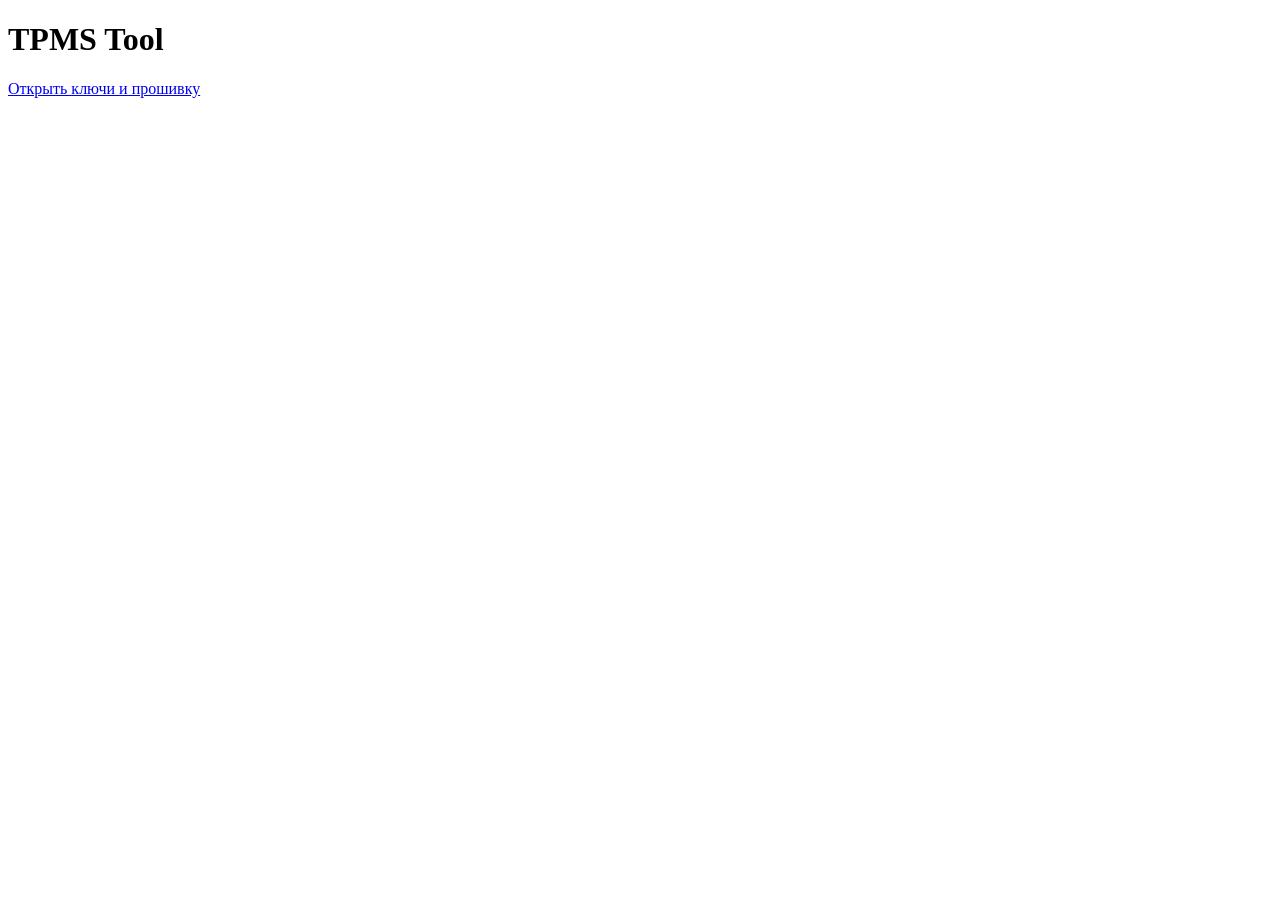
<file: index.html>
<!doctype html><html lang="ru"><head><meta charset="utf-8"><meta name="viewport" content="width=device-width,initial-scale=1"><title>TPMS Tool</title></head><body><h1>TPMS Tool</h1><p><a href="tools/keygen.html">Открыть ключи и прошивку</a></p></body></html>
</file>
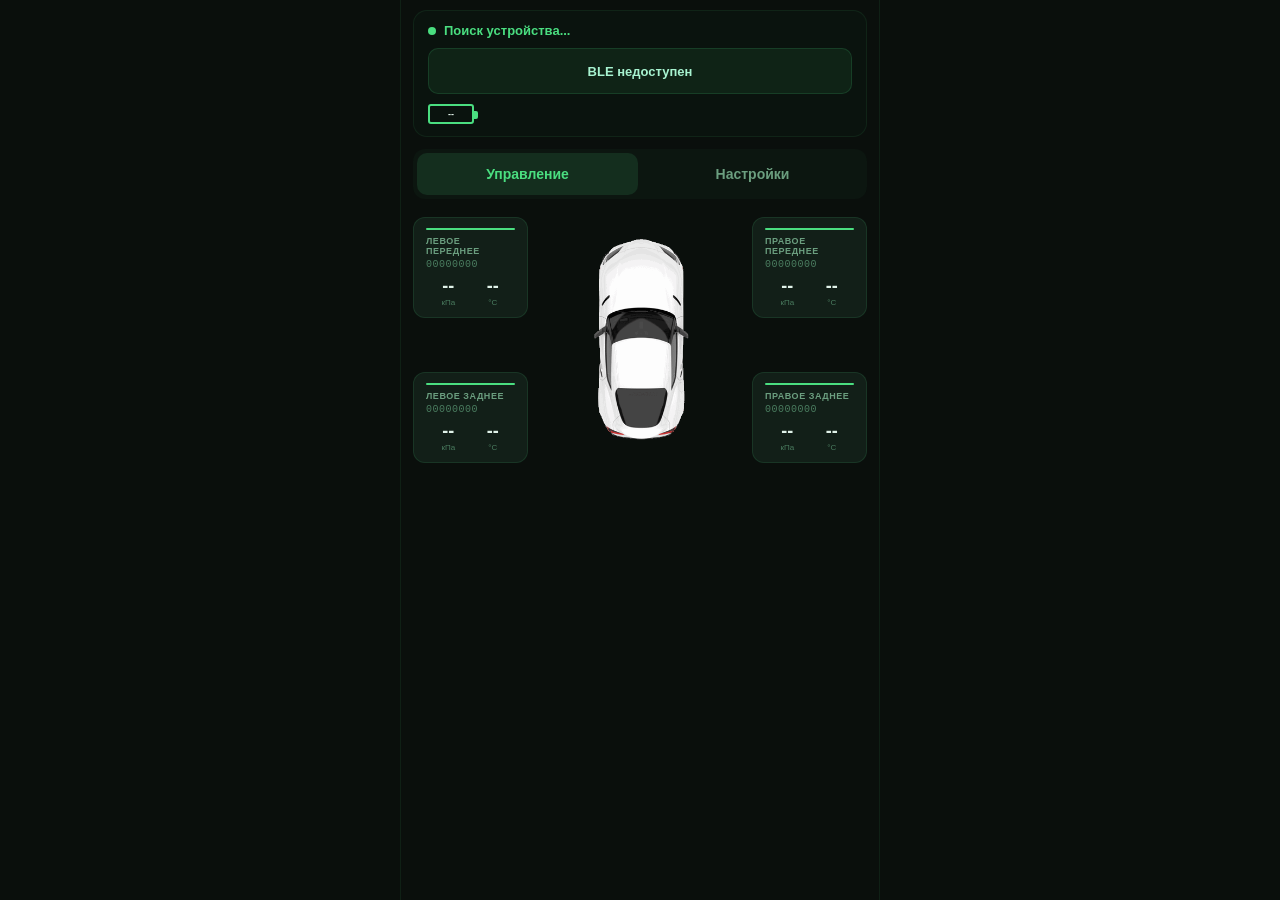
<file: webapp/index.html>
<!DOCTYPE html>
<html lang="ru">
<head>
  <meta charset="UTF-8">
  <meta name="viewport" content="width=device-width, initial-scale=1.0, viewport-fit=cover, user-scalable=no">
  <meta name="theme-color" content="#0A0F0C">
  <meta name="apple-mobile-web-app-capable" content="yes">
  <meta name="apple-mobile-web-app-status-bar-style" content="black-translucent">
  <link rel="manifest" href="manifest.json">
  <link rel="apple-touch-icon" href="icon-192.png">
  <link rel="icon" href="icon.svg" type="image/svg+xml">
  <title>TPMS NRF52840</title>
  <link rel="stylesheet" href="style.css">
</head>
<body>
<div class="app-container">

  <!-- HEADER -->
  <div class="header">
    <div class="header-status">
      <div class="dot" id="conn-dot"></div>
      <span id="conn-text">Поиск устройства...</span>
    </div>
    <button id="btn-scan" class="btn btn-secondary btn-scan">Поиск</button>
    <div class="battery-icon" id="header-battery">
      <div class="battery-fill" style="width:0%"></div>
      <span class="battery-label">--</span>
    </div>
  </div>

  <!-- iOS warning -->
  <div id="ios-warning" class="ios-warning">
    <strong>Внимание: iOS не поддерживает Web Bluetooth</strong>
    Safari/Apple не реализовала Web Bluetooth API. Это приложение работает только в Chrome/Edge на Android и десктопе. Для iPhone нужно нативное приложение.
  </div>

  <!-- TABS -->
  <div class="tabs">
    <button class="tab active" data-tab="main">Управление</button>
    <button class="tab" data-tab="settings">Настройки</button>
  </div>

  <!-- PAGE: MAIN -->
  <div class="page active" id="page-main">
    <div class="car-stage">
      <img src="car_top.png" class="car-img" alt="Car top view">
      <div class="sensor-card sensor-fl" data-idx="0">
        <div class="sc-line"></div>
        <div class="s-title">Левое переднее</div>
        <div class="s-id">00000000</div>
        <div class="s-values">
          <div class="s-val s-pressure"><span>--</span><small>кПа</small></div>
          <div class="s-val s-temp"><span>--</span><small>°C</small></div>
        </div>
      </div>
      <div class="sensor-card sensor-fr" data-idx="1">
        <div class="sc-line"></div>
        <div class="s-title">Правое переднее</div>
        <div class="s-id">00000000</div>
        <div class="s-values">
          <div class="s-val s-pressure"><span>--</span><small>кПа</small></div>
          <div class="s-val s-temp"><span>--</span><small>°C</small></div>
        </div>
      </div>
      <div class="sensor-card sensor-rl" data-idx="2">
        <div class="sc-line"></div>
        <div class="s-title">Левое заднее</div>
        <div class="s-id">00000000</div>
        <div class="s-values">
          <div class="s-val s-pressure"><span>--</span><small>кПа</small></div>
          <div class="s-val s-temp"><span>--</span><small>°C</small></div>
        </div>
      </div>
      <div class="sensor-card sensor-rr" data-idx="3">
        <div class="sc-line"></div>
        <div class="s-title">Правое заднее</div>
        <div class="s-id">00000000</div>
        <div class="s-values">
          <div class="s-val s-pressure"><span>--</span><small>кПа</small></div>
          <div class="s-val s-temp"><span>--</span><small>°C</small></div>
        </div>
      </div>
    </div>
  </div>

  <!-- PAGE: SETTINGS -->
  <div class="page" id="page-settings">

    <!-- ЧАСТОТА -->
    <div class="section">
      <div class="section-title">Частота</div>
      <div class="radio-row">
        <label class="radio-btn"><input type="radio" name="freq" class="freq-radio" value="315"> 315 МГц</label>
        <label class="radio-btn"><input type="radio" name="freq" class="freq-radio" value="433" checked> 433 МГц</label>
      </div>
      <button class="btn btn-primary" id="btn-save-freq">Сохранить</button>
    </div>

    <!-- ЭМУЛЯТОР -->
    <div class="section">
      <div class="section-title">Эмулятор</div>
      <div class="row">
        <div class="field">
          <label>Интервал, сек</label>
          <input type="number" id="input-interval" value="900" min="1">
        </div>
        <div class="field">
          <label>Пакетов/датчик</label>
          <input type="number" id="input-packets" value="2" min="1" max="20">
        </div>
        <button class="btn btn-primary btn-burst" id="btn-burst">Burst</button>
      </div>
      <button class="btn btn-primary" id="btn-save-autotx">Сохранить</button>
    </div>

    <!-- СНИФФЕР -->
    <div class="section">
      <div class="section-title">Сниффер</div>
      <div class="row">
        <button class="btn btn-secondary" id="btn-sniff-toggle">Старт</button>
        <button class="btn btn-primary" id="btn-sniff-apply">Применить</button>
      </div>
      <div class="mono" id="sniff-status">Сниффер: выкл</div>
    </div>

    <!-- БАТАРЕЯ -->
    <div class="section">
      <div class="section-title">Батарея</div>
      <div class="row">
        <div class="field">
          <label>Реальное напряжение</label>
          <input type="number" id="input-batt-cal" placeholder="3750">
        </div>
        <div class="field">
          <label>Ёмкость АКБ, мАч</label>
          <input type="number" id="input-capacity" value="850" min="100">
        </div>
      </div>
      <div class="row">
        <button class="btn btn-secondary" id="btn-batt-cal">Калибр.</button>
        <button class="btn btn-danger" id="btn-reset-cal">Сброс</button>
      </div>
      <div class="mono muted" id="batt-details">Нет данных</div>
      <div class="divider"></div>
      <div class="mono accent" id="calc-result">Время работы от АКБ: —</div>
    </div>

    <!-- ЛОГ -->
    <div class="section">
      <div class="section-title">Лог</div>
      <div class="log-box"><div id="log"></div></div>
    </div>

    <!-- ЛИЦЕНЗИЯ -->
    <div class="section">
      <div class="section-title">Лицензия</div>
      <div id="lic-inputs">
        <label>Ключ (8 hex)</label>
        <input type="text" id="input-license" maxlength="8" placeholder="00000000">
        <button class="btn btn-primary" id="btn-activate">Активировать</button>
        <button class="btn btn-secondary btn-email" id="btn-license-email">Получить ключ по почте</button>
      </div>
      <div class="license-status" id="license-status">Без лицензии</div>
    </div>

  </div>

  <!-- SENSOR EDITOR MODAL -->
  <div class="modal-overlay" id="modal-overlay">
    <div class="modal">
      <h3 id="editor-title">Датчик</h3>
      <div class="form-group">
        <label>ID датчика</label>
        <input type="text" id="editor-id" maxlength="8" placeholder="00000000">
      </div>
      <div class="row">
        <div class="field">
          <label>Давление (кПа)</label>
          <input type="number" id="editor-pressure" placeholder="230">
        </div>
        <div class="field">
          <label>Температура (°C)</label>
          <input type="number" id="editor-temp" placeholder="20">
        </div>
      </div>
      <label class="toggle">
        <input type="checkbox" id="editor-enabled" checked>
        <span class="slider"></span>
        Датчик включен
      </label>
      <div class="row">
        <button class="btn btn-secondary" id="editor-cancel">Отмена</button>
        <button class="btn btn-primary" id="editor-save">Сохранить</button>
      </div>
      <button class="btn btn-cancel" id="editor-close" style="margin-top:8px">Закрыть</button>
    </div>
  </div>
</div>

<script src="app.js"></script>
</body>
</html>
</file>
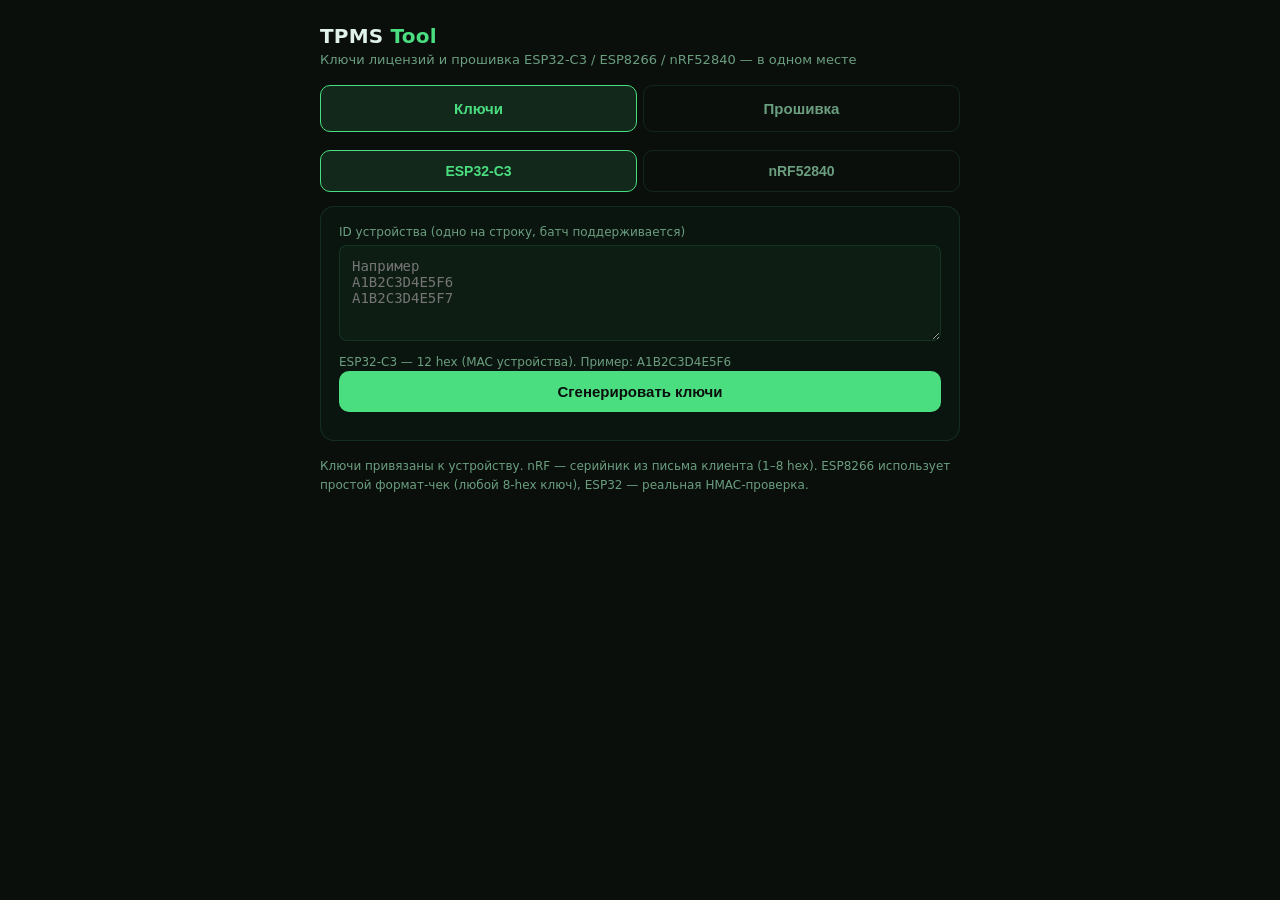
<file: tools/keygen.html>
<!DOCTYPE html>
<html lang="ru">
<head>
<meta charset="utf-8">
<meta name="viewport" content="width=device-width, initial-scale=1">
<title>TPMS Tool — ключи и прошивка</title>
<style>
  :root {
    --bg:#0A0F0C; --card:rgba(74,222,128,.03); --border:rgba(74,222,128,.12);
    --accent:#4ADE80; --accent-press:#3BBE6A; --text:#E0F2E9; --muted:#6B9E7F;
    --danger:#FCA5A5; --warn:#FBBD24;
  }
  * { box-sizing:border-box; margin:0; padding:0; }
  body { font-family:system-ui,'Segoe UI',sans-serif; background:var(--bg); color:var(--text);
         min-height:100vh; display:flex; justify-content:center; padding:24px 12px; }
  .wrap { width:100%; max-width:640px; }
  h1 { font-size:20px; margin-bottom:4px; letter-spacing:.2px; }
  h1 span { color:var(--accent); }
  p.sub { color:var(--muted); font-size:13px; margin-bottom:18px; }

  .nav { display:flex; gap:6px; margin-bottom:18px; }
  .nav button { flex:1; padding:14px; border:1px solid var(--border); border-radius:10px; background:transparent;
      color:var(--muted); font-size:15px; font-weight:700; cursor:pointer; }
  .nav button.active { background:rgba(74,222,128,.12); color:var(--accent); border-color:var(--accent); }

  .card { background:var(--card); border:1px solid var(--border); border-radius:14px; padding:18px; margin-bottom:14px; }
  .card-title { font-size:12px; color:var(--muted); font-weight:700; text-transform:uppercase; letter-spacing:.08em; margin-bottom:12px; }
  .tabs { display:flex; gap:6px; margin-bottom:14px; }
  .tab { flex:1; padding:12px; border:1px solid var(--border); border-radius:10px; background:transparent;
      color:var(--muted); font-size:14px; font-weight:700; cursor:pointer; }
  .tab.active { background:rgba(74,222,128,.12); color:var(--accent); border-color:var(--accent); }
  .tab:disabled { opacity:.4; cursor:not-allowed; }

  label { display:block; font-size:12px; color:var(--muted); margin-bottom:6px; }
  input[type=text], textarea { width:100%; padding:12px; font-size:16px; letter-spacing:1px;
      background:rgba(74,222,128,.04); border:1px solid var(--border); border-radius:8px; color:var(--text);
      font-family:'Consolas',monospace; outline:none; }
  input:focus, textarea:focus { border-color:var(--accent); }
  textarea { min-height:96px; letter-spacing:0; font-size:14px; }
  select { width:100%; padding:12px; font-size:15px; background:rgba(74,222,128,.04);
      border:1px solid var(--border); border-radius:8px; color:var(--text); outline:none; }
  button { width:100%; padding:12px; border:0; border-radius:10px; background:var(--accent); color:var(--bg);
      font-size:15px; font-weight:700; cursor:pointer; }
  button:hover { background:var(--accent-press); }
  button:active { transform:scale(.98); }
  button:disabled { opacity:.5; cursor:not-allowed; }
  .btn-ghost { background:rgba(74,222,128,.1); border:1px solid var(--border); color:var(--accent); }
  .btn-danger { background:rgba(239,68,68,.12); border:1px solid var(--border); color:var(--danger); }
  .btn-small { padding:6px 12px; font-size:12px; width:auto; margin:0; }
  .row { display:flex; gap:8px; align-items:center; margin-bottom:10px; }
  .row > * { flex:1; }

  .hint { font-size:12px; color:var(--muted); margin:8px 0 0; line-height:1.5; }
  .result { margin-top:16px; }
  .res-row { display:flex; align-items:center; justify-content:space-between; gap:10px;
      padding:10px 12px; border:1px solid var(--border); border-radius:8px; margin-top:8px; font-family:'Consolas',monospace; }
  .res-row .id { color:var(--muted); font-size:13px; }
  .res-row .key { color:var(--accent); font-size:16px; font-weight:700; letter-spacing:1px; }
  .copy { background:rgba(74,222,128,.1); border:1px solid var(--border); color:var(--accent);
      font-size:12px; padding:5px 10px; border-radius:6px; width:auto; margin:0; cursor:pointer; }
  .copy:hover { background:rgba(74,222,128,.2); }
  .err { color:var(--danger); font-size:13px; margin-top:10px; white-space:pre-line; }
  .note { font-size:12px; color:var(--muted); margin-top:16px; line-height:1.6; }
  .done { color:var(--accent); font-size:12px; margin-top:6px; }

  .file-row { display:flex; align-items:center; gap:10px; padding:10px; border:1px solid var(--border);
      border-radius:8px; margin-bottom:8px; }
  .file-row .off { width:100px; flex:0 0 100px; font-family:'Consolas',monospace; color:var(--muted); font-size:13px; }
  .file-row input[type=file] { flex:1; font-size:13px; }
  .prog { flex:0 0 80px; text-align:right; font-family:'Consolas',monospace; font-size:12px; color:var(--accent); }
  .term { background:#050806; border:1px solid var(--border); border-radius:10px; height:220px; overflow-y:auto;
      padding:10px; font-family:'Consolas',monospace; font-size:12px; line-height:1.6; white-space:pre-wrap; word-break:break-all; }
  .t { color:#A7F3D0; } .t.err { color:var(--danger); } .t.ok { color:var(--accent); }
  .status { font-size:13px; margin-bottom:10px; } .status .ok { color:var(--accent); } .status .bad { color:var(--danger); }
  a { color:var(--accent); }
</style>
</head>
<body>
<div class="wrap">
  <h1>TPMS <span>Tool</span></h1>
  <p class="sub">Ключи лицензий и прошивка ESP32-C3 / ESP8266 / nRF52840 — в одном месте</p>

  <div class="nav">
    <button class="active" id="nav-keygen">Ключи</button>
    <button id="nav-flash">Прошивка</button>
  </div>

  <!-- ================= КЛЮЧИ ================= -->
  <section id="sec-keygen">
    <div class="tabs">
      <button class="tab active" data-plat="espn">ESP32-C3</button>
      <button class="tab" data-plat="nrf">nRF52840</button>
    </div>
    <div class="card">
      <label for="input">ID устройства (одно на строку, батч поддерживается)</label>
      <textarea id="input" placeholder="Например&#10;A1B2C3D4E5F6&#10;A1B2C3D4E5F7"></textarea>
      <div class="hint" id="hint">ESP32-C3 — 12 hex (MAC устройства). Пример: A1B2C3D4E5F6</div>
      <button id="btn">Сгенерировать ключи</button>
      <div class="done" id="done"></div>
      <div class="err" id="err"></div>
    </div>
    <div class="card" id="reswrap" style="display:none">
      <button class="btn-ghost" id="btn-copy-all" style="width:auto;margin:0 0 10px;padding:8px 14px">Копировать все</button>
      <div class="result" id="result"></div>
    </div>
    <div class="note">
      Ключи привязаны к устройству. nRF — серийник из письма клиента (1–8 hex).
      ESP8266 использует простой формат-чек (любой 8-hex ключ), ESP32 — реальная HMAC-проверка.
    </div>
  </section>

  <!-- ================= ПРОШИВКА ================= -->
  <section id="sec-flash" style="display:none">
    <div class="tabs">
      <button class="tab active" data-plat="esp">ESP32-C3</button>
      <button class="tab" data-plat="esp8266">ESP8266</button>
      <button class="tab" data-plat="nrf">nRF52840</button>
    </div>

    <div class="card" id="esp-card">
      <div class="card-title">Шаг 1 — Подключение</div>
      <div class="status" id="conn-status">Не подключено</div>
      <div class="row" style="margin-bottom:0">
        <button id="btn-connect" style="flex:0 0 50%">Подключить (USB)</button>
        <button class="btn-danger" id="btn-disconnect" style="flex:0 0 50%;display:none">Отключить</button>
      </div>

      <div class="card-title" style="margin-top:16px">Шаг 2 — Прошивка из последнего релиза</div>
      <div class="status" id="rel-status">Релиз ещё не загружен</div>
      <div class="row" style="margin-bottom:0">
        <button id="btn-fetch-rel" class="btn-ghost" style="flex:0 0 50%">Загрузить из последнего релиза</button>
        <button id="btn-flash" class="btn-danger" disabled>Прошить</button>
      </div>
      <div class="hint" id="file-hint" style="margin:0">Бинарники берутся автоматически из <a href="https://github.com/wargaelanor/tpms-emu/releases/latest" target="_blank">latest release</a>. Если нужен ручной выбор файлов — включи расширенный режим.</div>
      <div class="hint" style="margin-top:6px"><label style="display:inline-flex;align-items:center;gap:6px;margin:0"><input type="checkbox" id="chk-manual" style="width:auto"> Ручной выбор файлов</label></div>
      <div id="file-list" style="margin-top:10px"></div>

      <div class="card-title" style="margin-top:16px">Шаг 3 — Параметры</div>
      <div class="row" style="margin-bottom:0">
        <select id="flash-freq">
          <option value="80m">80 МГц</option>
          <option value="40m">40 МГц</option>
        </select>
      </div>
    </div>

    <div class="card" id="nrf-card" style="display:none">
      <div class="card-title">Прошивка nRF52840 (UF2)</div>
      <div class="hint" style="margin:0 0 12px">
        1. Нажми RESET дважды — появится USB-диск <b>NRF52BOOT</b>.<br>
        2. Скачай прошивку и перетащи <b>.uf2</b> на этот диск.<br>
        3. Плата перезапишется и перезапустится сама.
      </div>
      <div class="row" style="margin-bottom:0">
        <button class="btn-ghost" onclick="window.open('https://github.com/wargaelanor/tpms-emu/releases/latest/download/firmware.uf2','_blank')">firmware.uf2</button>
        <button class="btn-ghost" onclick="window.open('https://github.com/wargaelanor/tpms-emu/releases/latest/download/tpms-nrf52840-debug.apk','_blank')">Android APK</button>
      </div>
      <div class="hint" style="margin-top:12px">Либо BLE через скрипт: <a href="https://wargaelanor.github.io/tpms-emu/nrf/webapp/" target="_blank">webapp</a>.</div>
    </div>

    <div class="card">
      <div class="card-title">Лог</div>
      <div class="term" id="term"></div>
    </div>
  </section>
</div>

<script>
"use strict";
/* ================= Управление секциями ================= */
function showSection(which) {
  document.getElementById('sec-keygen').style.display = which === 'keygen' ? 'block' : 'none';
  document.getElementById('sec-flash').style.display = which === 'flash' ? 'block' : 'none';
  document.getElementById('nav-keygen').classList.toggle('active', which === 'keygen');
  document.getElementById('nav-flash').classList.toggle('active', which === 'flash');
}
document.getElementById('nav-keygen').addEventListener('click', () => showSection('keygen'));
document.getElementById('nav-flash').addEventListener('click', () => showSection('flash'));
</script>

<!-- ================= Логика ключей ================= -->
<script>
"use strict";
let plat = 'espn';
document.querySelectorAll('#sec-keygen .tab').forEach(t => t.addEventListener('click', () => {
  document.querySelectorAll('#sec-keygen .tab').forEach(x => x.classList.remove('active'));
  t.classList.add('active'); plat = t.dataset.plat;
  document.getElementById('hint').textContent = plat === 'espn'
    ? 'ESP32-C3 — 12 hex (MAC устройства). Пример: A1B2C3D4E5F6'
    : 'nRF52840 — серийник 1–8 hex (из письма клиента). Пример: 0123ABCD';
}));

const ESP_SECRET = new Uint8Array([
  0x2A,0x7C,0xB9,0x41,0xD3,0xE5,0x8F,0x06,0x9C,0x15,0xF7,0xBA,0x40,0x62,0x83,0x1E
]);
async function keyForESP(id) {
  const enc = new TextEncoder();
  const key = await crypto.subtle.importKey('raw', ESP_SECRET, {name:'HMAC', hash:'SHA-256'}, false, ['sign']);
  const sig = await crypto.subtle.sign('HMAC', key, enc.encode(id.toUpperCase()));
  return Array.from(new Uint8Array(sig).slice(0,4)).map(b => b.toString(16).toUpperCase().padStart(2,'0')).join('');
}
const mulLow32 = (a,b) => {
  const alo=a&0xFFFF, ahi=(a>>>16)&0xFFFF, blo=b&0xFFFF, bhi=(b>>>16)&0xFFFF;
  return ((alo*blo) + ((ahi*blo + alo*bhi)*65536)) >>> 0;
};
function keyForNRF(serial) {
  let k = (serial ^ 0x9C5AA7E1) >>> 0;
  k = ((k>>>13) | (k<<19)) >>> 0;
  k = (k ^ 0x3D7B1E8F) >>> 0;
  k = mulLow32(k, 0x9E3779B9);
  return k.toString(16).toUpperCase().padStart(8,'0');
}
const RE_HEX = /^[0-9a-fA-F]+$/;
function parseId(raw) {
  const id = raw.trim();
  if (!id) return null;
  if (plat === 'espn') {
    if (!RE_HEX.test(id) || id.length !== 12) throw `ESP32-C3: требуется ровно 12 hex-символов MAC, получено "${id}"`;
    return id.toUpperCase();
  }
  if (!RE_HEX.test(id) || id.length > 8) throw `nRF: серийник 1..8 hex-символов, получено: "${id}"`;
  return id.toUpperCase();
}
async function processAll(rawList) {
  const rows = rawList.split(/\r?\n/).map(l => l.trim()).filter(Boolean);
  if (!rows.length) throw 'Введите хотя бы один ID.';
  const out = [];
  for (const row of rows) {
    const p = parseId(row);
    const key = plat === 'espn' ? await keyForESP(p) : keyForNRF(parseInt(p,16) >>> 0);
    out.push({ id: p, key });
  }
  return out;
}
document.getElementById('btn').addEventListener('click', async () => {
  const err = document.getElementById('err'); const done = document.getElementById('done');
  err.textContent = ''; done.textContent = '';
  try {
    if (plat === 'espn' && !window.crypto?.subtle) {
      err.textContent = 'Web Crypto (crypto.subtle) недоступен. Откройте через HTTPS или localhost.';
      return;
    }
    const out = await processAll(document.getElementById('input').value);
    const res = document.getElementById('result'); res.innerHTML = '';
    out.forEach(r => {
      const row = document.createElement('div');
      row.className = 'res-row';
      row.innerHTML = `<span class="id">${r.id}</span><span class="key">${r.key}</span>`;
      const b = document.createElement('button');
      b.className = 'copy'; b.textContent = 'Коп';
      b.onclick = () => navigator.clipboard.writeText(r.key);
      row.appendChild(b); res.appendChild(row);
    });
    document.getElementById('reswrap').style.display = 'block';
    done.textContent = `Ключей: ${out.length}`;
  } catch(e) { err.textContent = e; }
});
document.getElementById('btn-copy-all').addEventListener('click', () => {
  const rows = [...document.querySelectorAll('.res-row')]
    .map(r => `${r.querySelector('.id').textContent}\t${r.querySelector('.key').textContent}`).join('\n');
  navigator.clipboard.writeText(rows);
});
</script>

<!-- ================= Логика прошивки (esptool-js, ES module) ================= -->
<script type="module">
import { ESPLoader, Transport } from './esptool.bundle.js';

const $ = id => document.getElementById(id);
const term = $('term');
function log(msg, cls = '') {
  const line = document.createElement('div');
  line.className = 't ' + cls; line.textContent = msg;
  term.appendChild(line); term.scrollTop = term.scrollHeight;
  while (term.children.length > 300) term.removeChild(term.firstChild);
}

let plat = 'esp';
document.querySelectorAll('#sec-flash .tab').forEach(t => t.addEventListener('click', () => {
  document.querySelectorAll('#sec-flash .tab').forEach(x => x.classList.remove('active'));
  t.classList.add('active'); plat = t.dataset.plat;
  const isEsp = plat === 'esp' || plat === 'esp8266';
  $('esp-card').style.display = isEsp ? 'block' : 'none';
  $('nrf-card').style.display = isEsp ? 'none' : 'block';
  if (plat === 'nrf') disconnect();
  else { renderFileList(); updateFreq(); }
}));

const LAYOUT = {
  esp: [
    { off: '0x00000', name: 'bootloader.bin', asset: 'bootloader.bin' },
    { off: '0x08000', name: 'partitions.bin', asset: 'partitions.bin' },
    { off: '0x10000', name: 'firmware_esp32c3.bin', asset: 'firmware_esp32c3.bin' },
  ],
  esp8266: [
    { off: '0x00000', name: 'firmware_esp8266.bin', asset: 'firmware_esp8266.bin' },
  ],
};
const PLAT_ASSETS = { esp: LAYOUT.esp, esp8266: LAYOUT.esp8266 };
const released = {}; // plat -> array of Uint8Array (из latest release)
let manual = false;

function isLoaded(i) { return !!released[plat]?.[i]; }

function renderFileList() {
  const list = $('file-list'); list.innerHTML = '';
  LAYOUT[plat].forEach((f, i) => {
    const row = document.createElement('div');
    row.className = 'file-row';
    if (manual) {
      row.innerHTML = `<div class="off">${f.off}</div><input type="file" data-idx="${i}" accept=".bin,.uf2,.hex,.elf"><div class="prog" id="prog-${i}">—</div>`;
    } else {
      row.innerHTML = `<div class="off">${f.off}</div><div style="flex:1;font-size:13px">${f.name}</div><div class="prog">${isLoaded(i) ? '✓' : '—'}</div>`;
    }
    list.appendChild(row);
  });
  $('file-hint').innerHTML = manual
    ? (plat === 'esp'
        ? 'bootloader.bin → 0x0, partitions.bin → 0x8000, firmware_esp32c3.bin → 0x10000.'
        : 'Единый образ firmware_esp8266.bin записывается в 0x0.')
    : 'Бинарники берутся автоматически из <a href="https://github.com/wargaelanor/tpms-emu/releases/latest" target="_blank">latest release</a>.';
}
function updateFreq() { $('flash-freq').value = plat === 'esp8266' ? '40m' : '80m'; }

$('chk-manual').addEventListener('change', e => {
  manual = e.target.checked;
  renderFileList();
  updateFreq();
});

async function fetchLatestRelease() {
  const status = $('rel-status');
  status.innerHTML = '<span class="bad">Загрузка релиза...</span>';
  try {
    const r = await fetch('https://api.github.com/repos/wargaelanor/tpms-emu/releases/latest', { headers: { Accept: 'application/vnd.github+json' } });
    if (!r.ok) throw new Error('HTTP ' + r.status + ' — релизов пока нет?');
    const rel = await r.json();
    const assets = rel.assets || [];
    const want = PLAT_ASSETS[plat].map(f => f.asset);
    const sourcePath = {
      'bootloader.bin': 'esp/release/bootloader.bin',
      'partitions.bin': 'esp/release/partitions.bin',
      'firmware_esp32c3.bin': 'esp/release/firmware_esp32c3.bin',
      'firmware_esp8266.bin': 'esp/release/firmware_esp8266.bin',
    };
    const cache = {};
    for (const a of assets) {
      if (want.includes(a.name)) {
        // Release asset downloads redirect to a host that blocks browser CORS.
        const rawUrl = `https://raw.githubusercontent.com/wargaelanor/tpms-emu/${rel.target_commitish}/${sourcePath[a.name]}`;
        const ar = await fetch(rawUrl);
        if (!ar.ok) throw new Error('Ошибка скачивания ' + a.name);
        cache[a.name] = new Uint8Array(await ar.arrayBuffer());
      }
    }
    released[plat] = want.map(n => cache[n]);
    status.innerHTML = '<span class="ok">Релиз ' + rel.tag_name + ' загружен (' + assets.length + ' файл(ов))</span>';
    log('Загружен релиз: ' + rel.tag_name);
    if (want.some(n => !cache[n])) log('Не найдены в релизе: ' + want.filter(n => !cache[n]).join(', '), 'err');
    renderFileList();
  } catch (e) {
    status.innerHTML = '<span class="bad">Ошибка: ' + e.message + '</span>';
    log('Не удалось загрузить релиз: ' + e.message, 'err');
  }
}
$('btn-fetch-rel').addEventListener('click', fetchLatestRelease);

let transport = null, esploader = null;
async function connect() {
  if (!navigator.serial) { log('WebSerial не поддерживается. Chrome/Edge через HTTPS или localhost.', 'err'); return; }
  try {
    const port = await navigator.serial.requestPort({});
    transport = new Transport(port, true);
    esploader = new ESPLoader({ transport, baudrate: 460800, terminal: {
      clean(){}, write(data){ log(data.replace(/\n$/,'')); }, writeLine(data){ log(data); },
    }});
    const chip = await esploader.main();
    log('Подключено: ' + chip);
    $('conn-status').innerHTML = '<span class="ok">Подключено: ' + chip + '</span>';
    $('btn-connect').style.display = 'none';
    $('btn-disconnect').style.display = '';
    $('btn-flash').disabled = false;
    document.querySelectorAll('#sec-flash .tab').forEach(x => x.disabled = true);
  } catch (e) {
    log('Ошибка подключения: ' + e.message, 'err');
    try { transport && await transport.disconnect(); } catch {}
    transport = null; esploader = null;
    $('btn-connect').style.display = '';
  }
}
async function disconnect() {
  if (transport) { try { await transport.disconnect(); } catch {} transport = null; esploader = null; }
  $('conn-status').textContent = 'Не подключено';
  $('btn-connect').style.display = '';
  $('btn-disconnect').style.display = 'none';
  $('btn-flash').disabled = true;
  document.querySelectorAll('#sec-flash .tab').forEach(x => x.disabled = false);
  log('Отключено');
}
$('btn-connect').addEventListener('click', connect);
$('btn-disconnect').addEventListener('click', disconnect);

function readFile(input) {
  return new Promise((resolve, reject) => {
    const f = input.files[0];
    if (!f) return resolve(null);
    const r = new FileReader();
    r.onload = () => resolve(new Uint8Array(r.result));
    r.onerror = () => reject(r.error);
    r.readAsArrayBuffer(f);
  });
}
$('btn-flash').addEventListener('click', async () => {
  if (!esploader) { log('Сначала подключись к устройству.', 'err'); return; }
  const fileArray = [];
  if (manual) {
    const inputs = document.querySelectorAll('.file-row input[type=file]');
    for (let i = 0; i < inputs.length; i++) {
      const data = await readFile(inputs[i]);
      const off = parseInt(LAYOUT[plat][i].off, 16);
      if (!data) { log('Файл не выбран: ' + LAYOUT[plat][i].off, 'err'); return; }
      fileArray.push({ data, address: off });
    }
  } else {
    if (!isLoaded(0)) { log('Сначала загрузи релиз (Шаг 2).', 'err'); return; }
    LAYOUT[plat].forEach((f, i) => fileArray.push({ data: released[plat][i], address: parseInt(f.off, 16) }));
  }
  log('Начинаю прошивку ' + plat + ' ...');
  $('btn-flash').disabled = true;
  try {
    await esploader.writeFlash({
      fileArray, eraseAll:false, compress:true,
      flashMode: plat === 'esp8266' ? 'dout' : 'dio',
      flashFreq: $('flash-freq').value, flashSize:'4MB',
      reportProgress: (fi, w, t) => { const p = $('prog-'+fi); if (p) p.textContent = Math.round(w/t*100)+'%'; },
      calculateMD5Hash: () => '',
    });
    await esploader.after();
    log('Прошивка завершена! Устройство перезагружается...', 'ok');
  } catch (e) { log('Ошибка прошивки: ' + e.message, 'err'); }
  finally {
    $('btn-flash').disabled = false;
    document.querySelectorAll('.file-row .prog').forEach(p => p.textContent = '—');
  }
});
renderFileList();
</script>
</body>
</html>
</file>
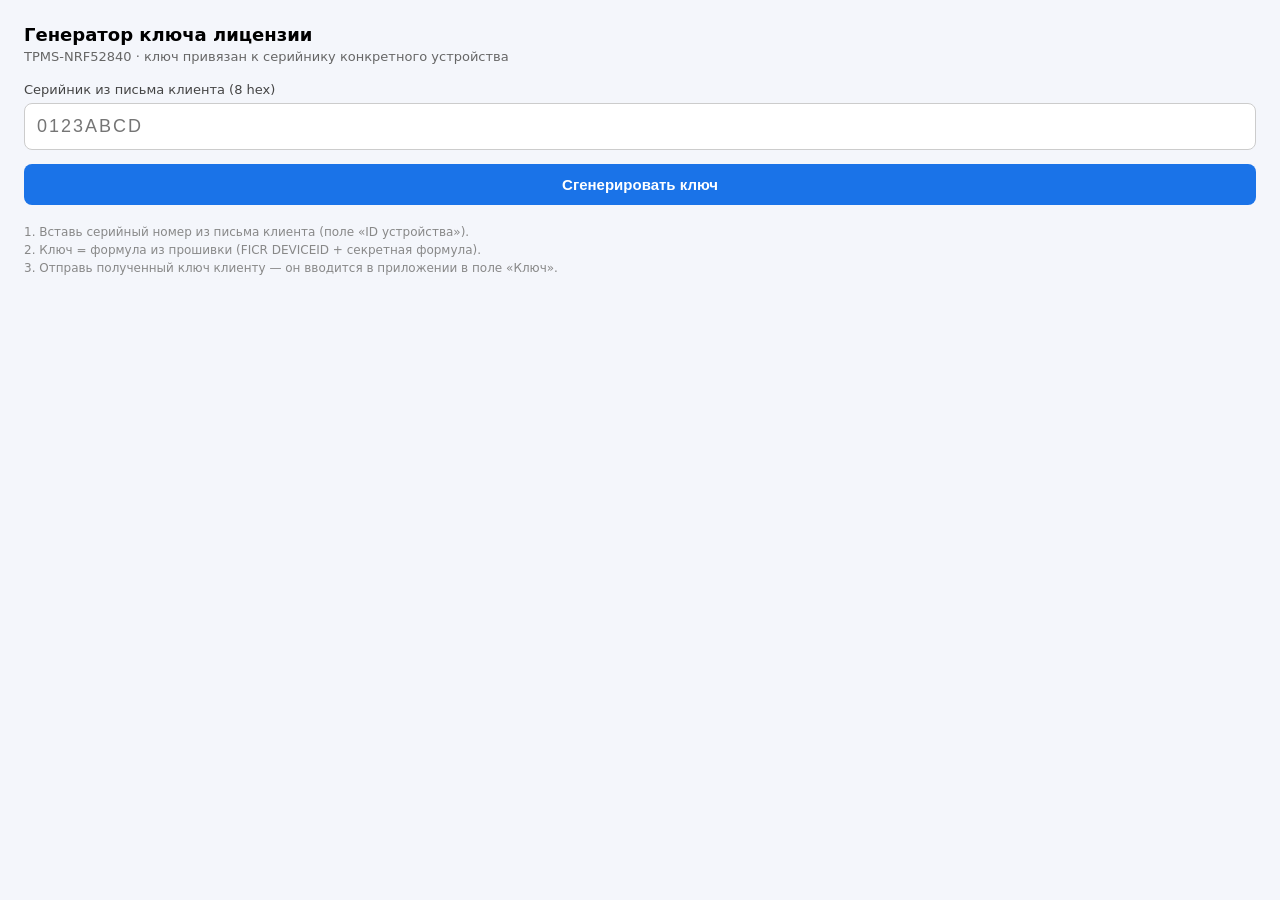
<file: tools/license_generator.html>
<!DOCTYPE html>
<html lang="ru">
<head>
<meta charset="utf-8">
<meta name="viewport" content="width=device-width, initial-scale=1">
<title>Генератор лицензии TPMS-NRF52840</title>
<style>
  body { font-family: system-ui, sans-serif; background: #f4f6fb; margin: 0; padding: 24px; }
  .card { max-width: 460px; margin: 0 auto; background: #fff; border-radius: 12px;
          padding: 24px; box-shadow: 0 2px 10px rgba(0,0,0,.08); }
  h1 { font-size: 18px; margin: 0 0 4px; }
  p.sub { color: #666; font-size: 13px; margin: 0 0 18px; }
  label { display: block; font-size: 13px; color: #444; margin-bottom: 6px; }
  input[type=text] { width: 100%; box-sizing: border-box; padding: 12px;
          font-size: 18px; letter-spacing: 2px; border: 1px solid #ccc; border-radius: 8px; }
  button { margin-top: 14px; width: 100%; padding: 12px; font-size: 15px; font-weight: 600;
           border: 0; border-radius: 8px; background: #1a73e8; color: #fff; cursor: pointer; }
  button:hover { background: #1765cc; }
  .result { margin-top: 18px; font-size: 13px; }
  .key { font-size: 22px; font-weight: 700; letter-spacing: 2px; font-family: monospace;
         color: #0a7a3a; word-break: break-all; }
  .err { color: #d32f2f; }
  .note { margin-top: 16px; font-size: 12px; color: #888; line-height: 1.5; }
</style>
</head>
<body>
<div class="box">
  <h1>Генератор ключа лицензии</h1>
  <p class="sub">TPMS-NRF52840 · ключ привязан к серийнику конкретного устройства</p>

  <label for="serial">Серийник из письма клиента (8 hex)</label>
  <input type="text" id="serial" placeholder="0123ABCD" maxlength="8" autocomplete="off" spellcheck="false">

  <button onclick="generate()">Сгенерировать ключ</button>

  <div class="result" id="result"></div>
  <div class="err" id="err"></div>

  <div class="warn">
    <div class="note">1. Вставь серийный номер из письма клиента (поле «ID устройства»).
        <br>2. Ключ = формула из прошивки (FICR DEVICEID + секретная формула).
        <br>3. Отправь полученный ключ клиенту — он вводится в приложении в поле «Ключ».</div>
  </div>
</div>

<script>
"use strict";
// Формула ДОЛЖНА совпадать с прошивкой (src/main.cpp, licenseKeyFor()).
// Умножение по модулю 2^32 без потери точности (32-бит низкая половина).
function mulLow32(a, b) {
    const alo = a & 0xFFFF, ahi = (a >>> 16) & 0xFFFF;
    const blo = b & 0xFFFF, bhi = (b >>> 16) & 0xFFFF;
    // (ahi*blo + alo*bhi) максимум ~8.6e9; *65536 -> ~5.6e14 < 2^53, точное в double
    return ((alo * blo) + ((ahi * blo + alo * bhi) * 65536)) >>> 0;
}
function licenseKeyFor(serial) {
    let k = (serial ^ 0x9C5AA7E1) >>> 0;
    k = ((k >>> 13) | (k << 19)) >>> 0;        // rotate right 13
    k = (k ^ 0x3D7B1E8F) >>> 0;
    k = mulLow32(k, 0x9E3779B9);
    return k;
}

function generate() {
    const el = document.getElementById('serial');
    const res = document.getElementById('result');
    const err = document.getElementById('err');
    res.innerHTML = ''; err.textContent = '';
    const raw = el.value.trim();
    // Допускаем 1..8 hex-символов
    if (!/^[0-9a-fA-F]{1,8}$/.test(raw)) {
        err.textContent = 'Серийник — это hex из 1..8 символов (0-9, A-F). Пример: 0123ABCD';
        return;
    }
    const serial = parseInt(raw, 16) >>> 0;
    const key = licenseKeyFor(serial);
    const keyHex = key.toString(16).toUpperCase().padStart(8, '0');
    res.innerHTML = 'Ключ лицензии: <div class="key">' + keyHex + '</div>';
    el.value = raw.toUpperCase();
}
</script>
</body>
</html>
</file>
<file: webapp/style.css>
:root {
  --bg: #0A0F0C;
  --bg-log: #050806;
  --bg-editor: #0F1A14;
  --bg-sensor: rgba(20, 35, 28, 0.85);
  --accent: #4ADE80;
  --accent-pressed: #3BBE6A;
  --accent-text: #A7F3D0;
  --text: #E0F2E9;
  --text-primary: #E0F2E9;
  --text-secondary: #6B9E7F;
  --text-muted: #4A7C5F;
  --danger: #FCA5A5;
  --danger-bg: #EF4444;
  --warning: #FBBD24;
}

* { margin:0; padding:0; box-sizing:border-box; }

html, body { height:100%; }

body {
  font-family: -apple-system, BlinkMacSystemFont, 'Segoe UI', Roboto, sans-serif;
  background: var(--bg);
  color: var(--text);
  min-height: 100vh;
  overflow-x: hidden;
  -webkit-tap-highlight-color: transparent;
}

.app-container { min-height: 100vh; }

/* ===== HEADER ===== */
.header {
  display: flex;
  flex-wrap: wrap;
  align-items: center;
  gap: 10px;
  background: rgba(74,222,128,0.02);
  border: 1px solid rgba(74,222,128,0.08);
  border-radius: 14px;
  padding: 12px 14px;
  margin: 10px 12px 0;
}
.header-status {
  display: flex;
  align-items: center;
  gap: 8px;
  flex: 1;
  min-width: 0;
}
#conn-text {
  flex: 1;
  min-width: 0;
  font-size: 13px;
  font-weight: 700;
  color: var(--accent);
  white-space: nowrap;
  overflow: hidden;
  text-overflow: ellipsis;
}
.dot {
  width: 8px;
  height: 8px;
  border-radius: 50%;
  background: var(--accent);
  flex-shrink: 0;
  transition: background 0.3s;
}
.dot.connected { animation: pulse 1.5s ease-in-out infinite; }
.dot.scanning { animation: pulse 0.8s ease-in-out infinite; }
.dot.off { background: var(--danger-bg); }

@keyframes pulse {
  0%,100% { opacity:1; transform:scale(1); }
  50% { opacity:0.4; transform:scale(0.85); }
}

.btn-scan {
  width: auto;
  min-height: 30px;
  padding: 5px 12px;
  font-size: 12px;
  flex-shrink: 0;
}

/* Header battery icon */
.battery-icon {
  width: 46px;
  height: 20px;
  border: 2px solid var(--accent);
  border-radius: 3px;
  position: relative;
  flex-shrink: 0;
}
.battery-icon::after {
  content: '';
  position: absolute;
  right: -6px; top: 5px;
  width: 4px; height: 8px;
  background: var(--accent);
  border-radius: 0 2px 2px 0;
}
.battery-fill {
  position: absolute;
  left: 2px; top: 2px; bottom: 2px;
  background: var(--accent);
  border-radius: 1px;
  transition: width 0.3s;
}
.battery-icon.operated .battery-fill { background: var(--warning); }
.battery-icon.low .battery-fill { background: var(--danger-bg); }
.battery-icon.usb { border-color: var(--accent); }
.battery-icon.usb::after { background: var(--accent); }
.battery-label {
  position: absolute;
  left: 0; right: 0; top: 50%;
  transform: translateY(-50%);
  text-align: center;
  font-size: 9px;
  font-weight: 700;
  color: var(--text);
}

/* ===== TABS ===== */
.tabs {
  display: flex;
  gap: 4px;
  background: rgba(74,222,128,0.03);
  border-radius: 12px;
  padding: 4px;
  margin: 12px 12px 6px;
}
.tab {
  flex: 1;
  min-height: 42px;
  border: none;
  background: transparent;
  border-radius: 10px;
  font-size: 14px;
  font-weight: 700;
  color: var(--text-secondary);
  cursor: pointer;
  transition: background 0.2s, color 0.2s;
}
.tab.active { background: rgba(74,222,128,0.12); color: var(--accent); }
.tab:active { background: rgba(74,222,128,0.12); }

/* ===== PAGES ===== */
.page { display: none; padding: 8px 12px 40px; }
.page.active { display: block; }

/* ===== MAIN: CAR + SENSORS ===== */
.car-stage {
  position: relative;
  display: flex;
  justify-content: center;
  padding: 8px 0;
}
.car-img { width: 190px; height: auto; pointer-events: none; }

.sensor-card {
  position: absolute;
  width: 115px;
  background: var(--bg-sensor);
  border: 1px solid rgba(74,222,128,0.12);
  border-radius: 12px;
  padding: 10px 12px;
  cursor: pointer;
  user-select: none;
  transition: transform 0.15s, border-color 0.2s, background 0.2s;
}
.sensor-card:active { background: rgba(74,222,128,0.14); border-color: var(--accent); transform: scale(1.03); }
.sensor-card.disabled { opacity: 0.45; }
.sensor-fl { top: 4px; left: 0; }
.sensor-fr { top: 4px; right: 0; }
.sensor-rl { bottom: 4px; left: 0; }
.sensor-rr { bottom: 4px; right: 0; }

.sc-line {
  height: 2px;
  background: var(--accent);
  border-radius: 1px;
  margin-bottom: 6px;
}
.sensor-card .s-title {
  font-size: 9px;
  font-weight: 700;
  text-transform: uppercase;
  letter-spacing: 0.06em;
  color: var(--text-secondary);
  margin-bottom: 3px;
}
.sensor-card .s-id {
  font-family: 'Consolas', 'Courier New', monospace;
  font-size: 10px;
  color: var(--text-muted);
  letter-spacing: 0.05em;
  margin-bottom: 6px;
  word-break: break-all;
}
.sensor-card .s-values { display: flex; }
.sensor-card .s-val {
  flex: 1;
  display: flex;
  flex-direction: column;
  align-items: center;
  gap: 1px;
}
.sensor-card .s-val span { font-size: 18px; font-weight: 700; color: var(--text); }
.sensor-card .s-val small { font-size: 8px; color: var(--text-muted); }
.s-pressure span { color: var(--accent); }
.s-temp span { color: var(--warning); }

/* ===== SECTIONS ===== */
.section {
  background: rgba(74,222,128,0.02);
  border: 1px solid rgba(74,222,128,0.08);
  border-radius: 16px;
  padding: 14px;
  margin-bottom: 10px;
}
.section-title {
  font-size: 10px;
  font-weight: 700;
  text-transform: uppercase;
  letter-spacing: 0.1em;
  color: var(--text-secondary);
  margin-bottom: 10px;
}
.row { display: flex; gap: 8px; align-items: flex-end; }
.row + .btn { margin-top: 10px; }
.field { flex: 1; min-width: 0; }
.field label {
  display: block;
  font-size: 11px;
  color: var(--text-secondary);
  margin-bottom: 4px;
}
.mono {
  font-family: 'Consolas', 'Courier New', monospace;
  font-size: 11px;
  line-height: 1.6;
  margin-top: 10px;
  white-space: pre-line;
  color: var(--accent-text);
}
.mono.muted { color: var(--text-muted); }
.mono.accent { color: var(--accent-text); }
.divider {
  height: 1px;
  background: rgba(74,222,128,0.08);
  margin: 12px 0 8px;
}

/* ===== INPUTS ===== */
input[type="text"], input[type="number"] {
  width: 100%;
  height: 44px;
  padding: 0 12px;
  background: rgba(74,222,128,0.04);
  border: 1px solid rgba(74,222,128,0.12);
  border-radius: 8px;
  color: var(--text);
  font-size: 14px;
  font-family: inherit;
  outline: none;
  transition: border-color 0.2s;
}
input:focus { border-color: var(--accent); }
input::placeholder { color: var(--text-muted); }

input[type="radio"] { accent-color: var(--accent); }
.radio-row { display: flex; gap: 24px; align-items: center; margin-bottom: 10px; }
.radio-btn {
  display: flex;
  align-items: center;
  gap: 8px;
  font-size: 14px;
  color: var(--text);
  cursor: pointer;
}

/* ===== BUTTONS ===== */
.btn {
  display: inline-flex;
  align-items: center;
  justify-content: center;
  gap: 8px;
  width: 100%;
  min-height: 46px;
  border: none;
  border-radius: 10px;
  font-size: 13px;
  font-weight: 700;
  cursor: pointer;
  text-decoration: none;
  transition: background 0.15s, transform 0.1s, border-color 0.15s;
  -webkit-tap-highlight-color: transparent;
}
.btn:active { transform: scale(0.97); }
.btn-burst { flex: 0 0 80px; min-height: 44px; }
.btn-email { min-height: 40px; margin-top: 8px; }

.btn-primary { background: var(--accent); color: var(--bg); }
.btn-primary:active { background: var(--accent-pressed); }

.btn-secondary {
  background: rgba(74,222,128,0.08);
  border: 1px solid rgba(74,222,128,0.15);
  color: var(--accent-text);
}
.btn-secondary:active { background: rgba(74,222,128,0.14); }

.btn-danger {
  background: rgba(239,68,68,0.12);
  border: 1px solid rgba(239,68,68,0.2);
  color: var(--danger);
}
.btn-danger:active { background: rgba(239,68,68,0.2); }

.btn-cancel {
  background: rgba(74,222,128,0.05);
  border: 1px solid rgba(74,222,128,0.1);
  color: var(--accent-text);
}

/* ===== LOG ===== */
.log-box {
  background: var(--bg-log);
  border: 1px solid rgba(74,222,128,0.08);
  border-radius: 12px;
  height: 220px;
  overflow-y: auto;
  padding: 6px;
}
#log {
  font-family: 'Consolas', 'Courier New', monospace;
  font-size: 11px;
  line-height: 1.5;
  color: var(--accent-text);
  white-space: pre-wrap;
  word-break: break-all;
}
#log .log-tx { color: var(--warning); }
#log .log-pkt { color: var(--accent); }
#log .log-err { color: var(--danger); }

/* ===== LICENSE ===== */
#lic-inputs label {
  display: block;
  font-size: 11px;
  color: var(--text-secondary);
  margin-bottom: 4px;
}
#lic-inputs .btn { margin-top: 8px; }
.license-status {
  font-size: 12px;
  margin-top: 8px;
  color: var(--warning);
}
.license-status.loaded { color: var(--accent); }
.license-status.blocked { color: var(--danger); }

/* ===== MODAL (bottom sheet) ===== */
.modal-overlay {
  display: none;
  position: fixed;
  inset: 0;
  background: rgba(0,0,0,0.6);
  z-index: 100;
  align-items: flex-end;
  justify-content: center;
}
.modal-overlay.open { display: flex; }
.modal {
  background: var(--bg-editor);
  border: 1px solid rgba(74,222,128,0.1);
  border-top-color: rgba(74,222,128,0.12);
  border-radius: 20px 20px 0 0;
  padding: 20px;
  width: 100%;
  max-width: 500px;
  max-height: 85vh;
  overflow-y: auto;
  animation: slideUp 0.25s ease;
}
@keyframes slideUp {
  from { transform: translateY(100%); }
  to { transform: translateY(0); }
}
.modal h3 { font-size: 17px; margin-bottom: 16px; color: var(--text); }
.modal .row { margin-bottom: 14px; }
.modal .field label,
.form-group label {
  display: block;
  font-size: 11px;
  color: var(--text-secondary);
  margin-bottom: 4px;
}
.form-group { margin-bottom: 14px; }

/* ===== TOGGLE ===== */
.toggle {
  display: flex;
  align-items: center;
  gap: 10px;
  cursor: pointer;
  font-size: 14px;
  margin-bottom: 14px;
  color: var(--text);
}
.toggle input { display: none; }
.toggle .slider {
  width: 44px; height: 24px;
  background: rgba(74,222,128,0.2);
  border-radius: 12px;
  position: relative;
  transition: background 0.2s;
  flex-shrink: 0;
}
.toggle input:checked + .slider { background: var(--accent); }
.toggle .slider::after {
  content: '';
  position: absolute;
  top: 2px; left: 2px;
  width: 20px; height: 20px;
  background: #fff;
  border-radius: 50%;
  transition: transform 0.2s;
}
.toggle input:checked + .slider::after { transform: translateX(20px); }

/* ===== WARNING ===== */
.ios-warning {
  background: rgba(251,189,36,0.1);
  border: 1px solid rgba(251,189,36,0.25);
  border-radius: 8px;
  padding: 12px 14px;
  font-size: 13px;
  color: var(--warning);
  margin: 12px 12px 0;
  display: none;
}
.ios-warning.show { display: block; }
.ios-warning strong { display: block; margin-bottom: 4px; }

/* ===== RESPONSIVE ===== */
@media (min-width: 600px) {
  body { display: flex; justify-content: center; }
  .app-container {
    max-width: 480px;
    width: 100%;
    border-left: 1px solid rgba(74,222,128,0.08);
    border-right: 1px solid rgba(74,222,128,0.08);
    min-height: 100vh;
  }
}
</file>
